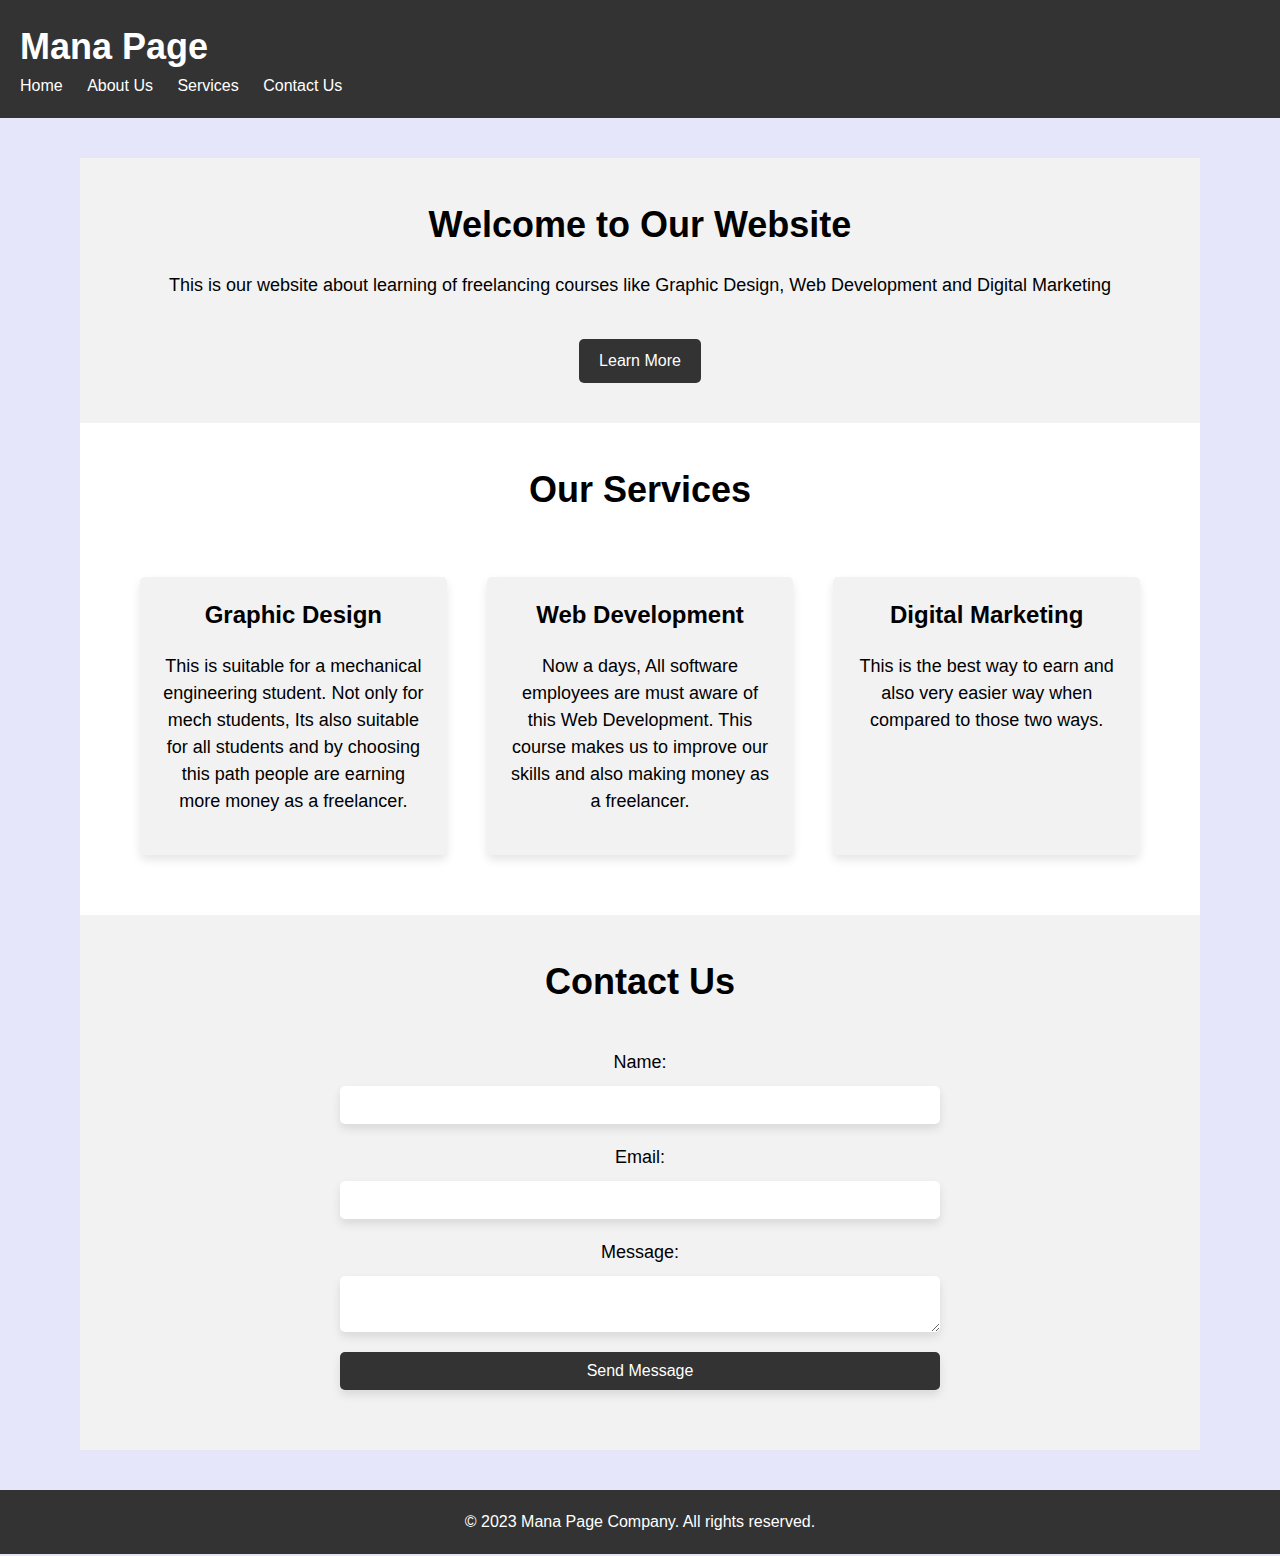
<file: index.html>
<!DOCTYPE html>
<html lang="en">
<head>
 <meta charset="UTF-8">
 <meta name="viewport" content="width=device-width, initial-scale=1.0">
 <title>Mana Page</title>
 <link rel="stylesheet" href="style.css">
</head>
<body>
 <header>
  <h1>Mana Page</h1>
  <nav>
   <ul>
    <li><a href="#">Home</a></li>
    <li><a href="aboutus.html">About Us</a></li>
    <li><a href="services.html">Services</a></li>
    <li><a href="contact.html">Contact Us</a></li>
   </ul>
  </nav>
 </header>
 <main>
  <section class="hero">
   <h2>Welcome to Our Website</h2>
   <p>This is our website about learning of freelancing courses like Graphic Design, Web Development and Digital Marketing</p>
   <a href="#" class="cta-button">Learn More</a>
  </section>
  <section class="features">
   <h2>Our Services</h2>
   <div class="feature-container">
    <div class="feature">
     <i class="fas fa-pencil-ruler"></i>
     <h3>Graphic Design</h3>
     <p>This is suitable for a mechanical engineering student. Not only for mech students, Its also suitable for all students and by choosing this path people are earning more money as a freelancer.</p>
    </div>
    <div class="feature">
     <i class="fas fa-code"></i>
     <h3>Web Development</h3>
     <p>Now a days, All software employees are must aware of this Web Development. This course makes us to improve our skills and also making money as a freelancer.</p>
    </div>
    <div class="feature">
     <i class="fas fa-chart-bar"></i>
     <h3>Digital Marketing</h3>
     <p>This is the best way to earn and also very easier way when compared to those two ways.</p>
    </div>
   </div>
  </section>
  <section class="contact">
   <h2>Contact Us</h2>
   <form>
    <label for="name">Name:</label>
    <input type="text" id="name" name="name" required>
    <label for="email">Email:</label>
    <input type="email" id="email" name="email" required>
    <label for="message">Message:</label>
    <textarea id="message" name="message" required></textarea>
    <input type="submit" value="Send Message">
   </form>
  </section>
 </main>
 <footer>
  <p>&copy; 2023 Mana Page Company. All rights reserved.</p>
 </footer>
</body>
</html>
</file>
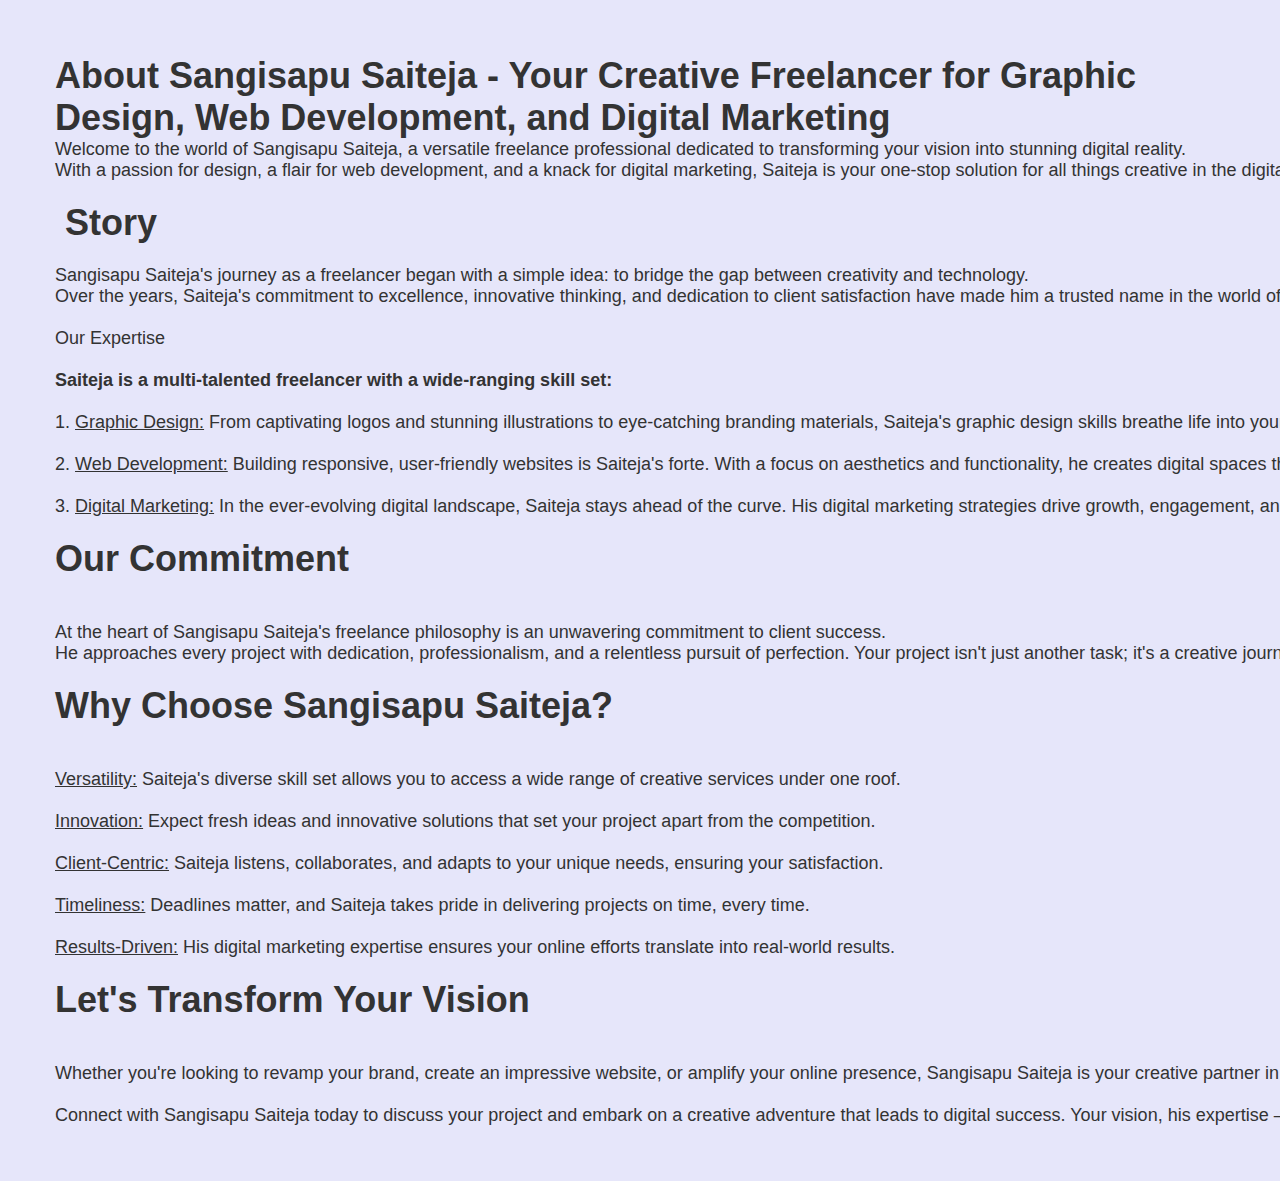
<file: aboutus.html>
<!DOCTYPE html>
<html lang="en">
<head>
    <meta charset="UTF-8">
    <meta name="viewport" content="width=device-width, initial-scale=1.0">
    <title>Styled Text</title>
    <style>
        /* CSS for styling text */
        body {
            background-color: lavender;
            font-family: Arial, sans-serif;
            margin: 25px;
            padding: 30px;
            text-align: left;
        }
        
        h1 {
            color: #333;
            
            text-align: left;
            font-size: 36px;
            margin: 0;
        }
        pre{
            color: #333;
            font-family: Arial, sans-serif;
            text-align: left;
            font-size: 18px;
            margin: 0;
        }
        
        p {
            color: #666;
            font-size: 36px;
            line-height: 1.5;
            text-align: left;
        }
    </style>
</head>
<body>
    <h1>About Sangisapu Saiteja - Your Creative Freelancer for Graphic Design, Web Development, and Digital Marketing</h1>
    <pre  >
Welcome to the world of Sangisapu Saiteja, a versatile freelance professional dedicated to transforming your vision into stunning digital reality. 
With a passion for design, a flair for web development, and a knack for digital marketing, Saiteja is your one-stop solution for all things creative in the digital realm.

<h1> Story</h1>
Sangisapu Saiteja's journey as a freelancer began with a simple idea: to bridge the gap between creativity and technology. 
Over the years, Saiteja's commitment to excellence, innovative thinking, and dedication to client satisfaction have made him a trusted name in the world of graphic design, web development, and digital marketing.

<h>Our Expertise</h>

<b>Saiteja is a multi-talented freelancer with a wide-ranging skill set:</b>

1. <u>Graphic Design:</u> From captivating logos and stunning illustrations to eye-catching branding materials, Saiteja's graphic design skills breathe life into your ideas.

2. <u>Web Development:</u> Building responsive, user-friendly websites is Saiteja's forte. With a focus on aesthetics and functionality, he creates digital spaces that leave a lasting impression.

3. <u>Digital Marketing:</u> In the ever-evolving digital landscape, Saiteja stays ahead of the curve. His digital marketing strategies drive growth, engagement, and results for your online presence.

<h1>Our Commitment</h1>

At the heart of Sangisapu Saiteja's freelance philosophy is an unwavering commitment to client success.
He approaches every project with dedication, professionalism, and a relentless pursuit of perfection. Your project isn't just another task; it's a creative journey that Saiteja embarks on with you.

<h1>Why Choose Sangisapu Saiteja?</h1>

<u>Versatility:</u> Saiteja's diverse skill set allows you to access a wide range of creative services under one roof.

<u>Innovation:</u> Expect fresh ideas and innovative solutions that set your project apart from the competition.

<u>Client-Centric:</u> Saiteja listens, collaborates, and adapts to your unique needs, ensuring your satisfaction.

<u>Timeliness:</u> Deadlines matter, and Saiteja takes pride in delivering projects on time, every time.

<u>Results-Driven:</u> His digital marketing expertise ensures your online efforts translate into real-world results.

<h1>Let's Transform Your Vision</h1>

Whether you're looking to revamp your brand, create an impressive website, or amplify your online presence, Sangisapu Saiteja is your creative partner in this digital journey. Together, let's turn your ideas into digital masterpieces that leave a mark.

Connect with Sangisapu Saiteja today to discuss your project and embark on a creative adventure that leads to digital success. Your vision, his expertise – let's make it happen.</pre>
</body>
</html>
</file>
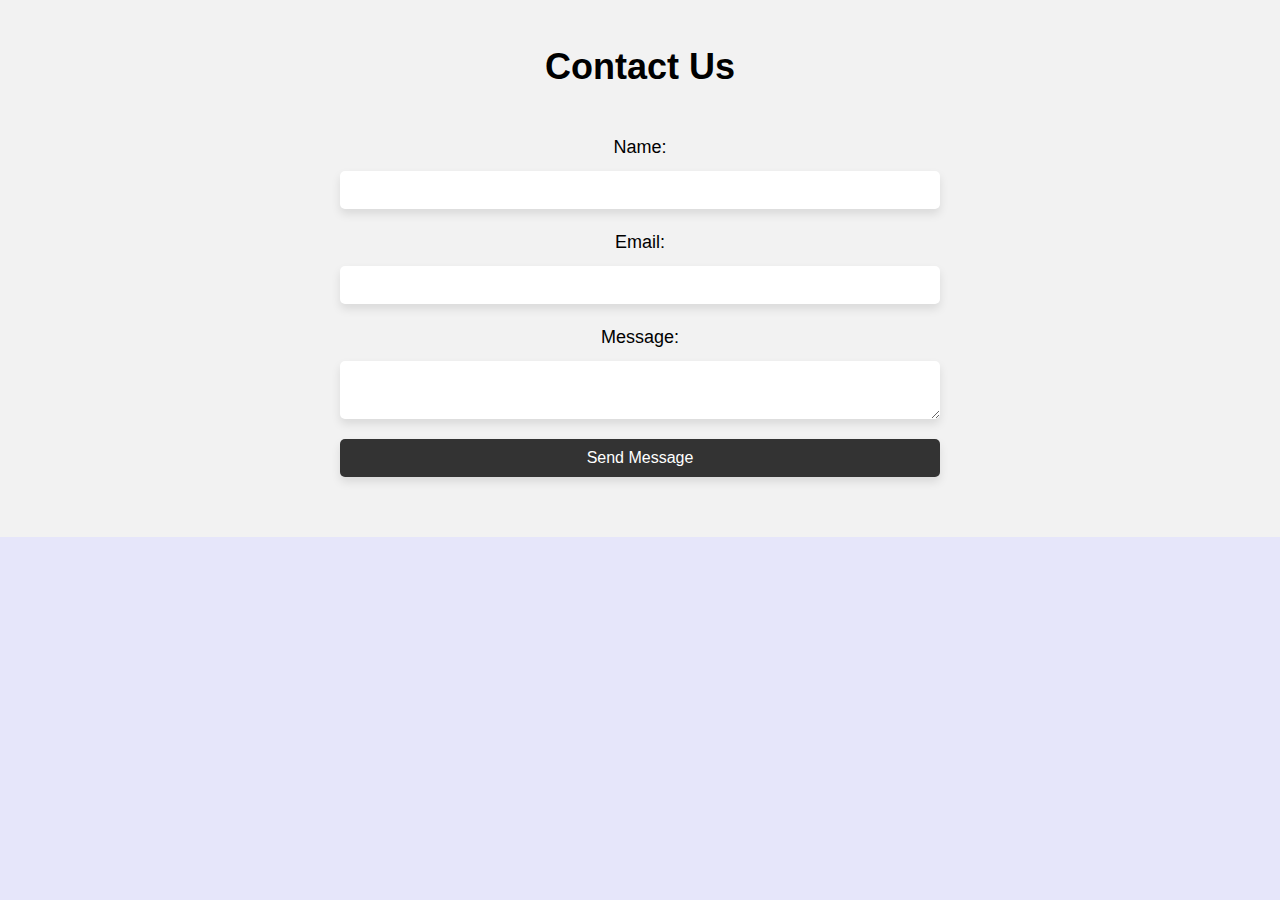
<file: contact.html>
<!DOCTYPE html>
<html lang="en">
<head>
    <meta charset="UTF-8">
 <meta name="viewport" content="width=device-width, initial-scale=1.0">
 <title>Mana Page</title>
 <link rel="stylesheet" href="style.css">
</head>
<body>
    <section class="contact">
        <h2>Contact Us</h2>
        <form>
         <label for="name">Name:</label>
         <input type="text" id="name" name="name" required>
         <label for="email">Email:</label>
         <input type="email" id="email" name="email" required>
         <label for="message">Message:</label>
         <textarea id="message" name="message" required></textarea>
         <input type="submit" value="Send Message">
        </form>
       </section>
</body>
</html>
</file>
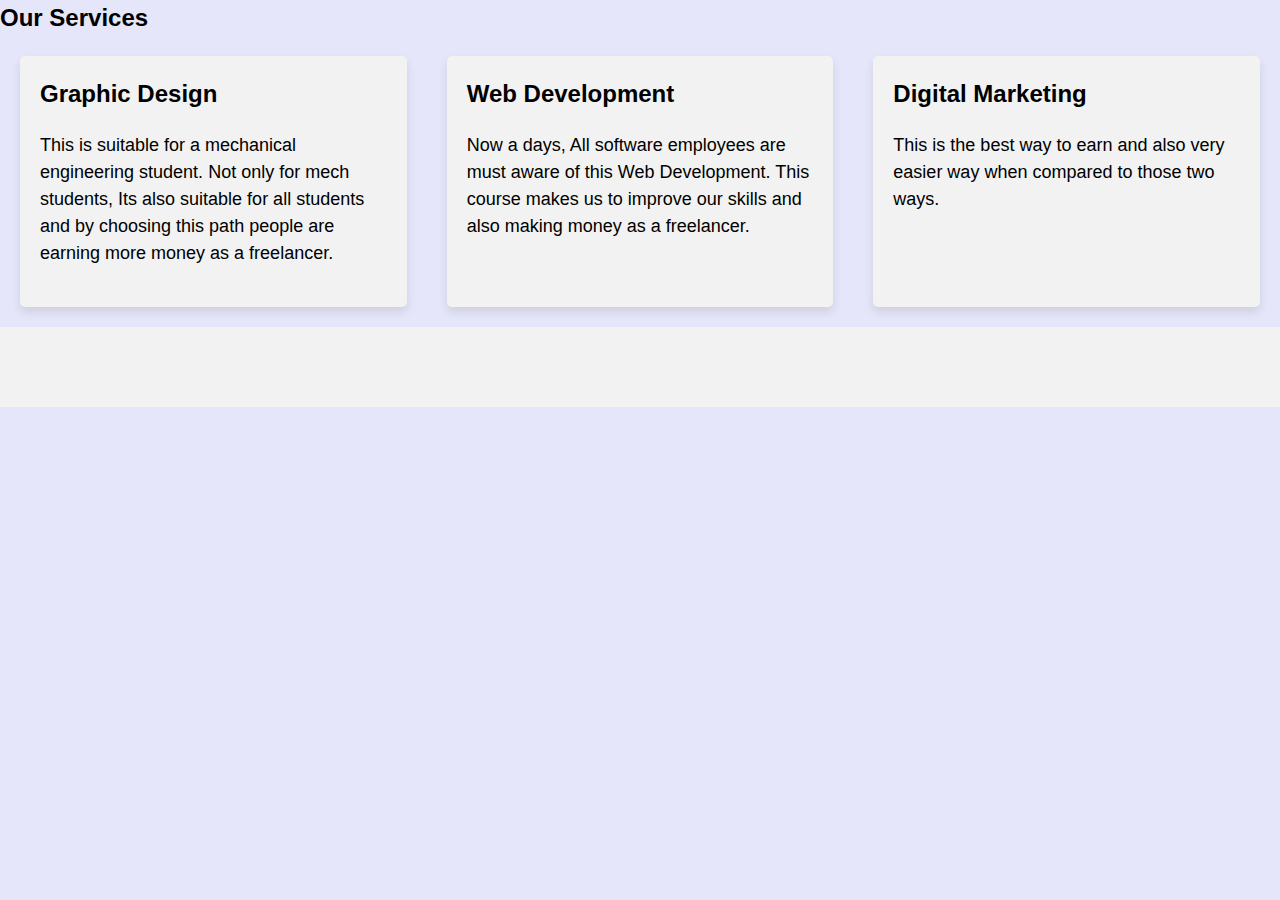
<file: services.html>
<!DOCTYPE html>
<html lang="en">
<head>
    <meta charset="UTF-8">
 <meta name="viewport" content="width=device-width, initial-scale=1.0">
 <title>Mana Page</title>
 <link rel="stylesheet" href="style.css">
</head>
<body>
    <h2>Our Services</h2>
   <div class="feature-container">
    <div class="feature">
     <i class="fas fa-pencil-ruler"></i>
     <h3>Graphic Design</h3>
     <p>This is suitable for a mechanical engineering student. Not only for mech students, Its also suitable for all students and by choosing this path people are earning more money as a freelancer.</p>
    </div>
    <div class="feature">
     <i class="fas fa-code"></i>
     <h3>Web Development</h3>
     <p>Now a days, All software employees are must aware of this Web Development. This course makes us to improve our skills and also making money as a freelancer.</p>
    </div>
    <div class="feature">
     <i class="fas fa-chart-bar"></i>
     <h3>Digital Marketing</h3>
     <p>This is the best way to earn and also very easier way when compared to those two ways.</p>
    </div>
   </div>
  </section>
  <section class="contact">
</body>
</html>
</file>
<file: style.css>
*{
    box-sizing: border-box;
    margin: 0;
    padding: 0;
   }
   
   body {
    background-color: lavender;
    font-family: Arial, sans-serif;
    font-size: 16px;
    line-height: 1.5;
   }
   
   header {
    background-color: #333;
    color: #fff;
    padding: 20px;
   }
   
   header h1 {
    font-size: 36px;
    margin: 0;
   }
   
   nav ul {
    list-style: none;
    margin: 0;
    padding: 0;
   }
   
   nav ul li {
    display: inline-block;
    margin-right: 20px;
   }
   
   nav ul li a {
    color: #fff;
    text-decoration: none;
   }
   
   main {
    max-width: 1200px;
    margin: 0 auto;
    padding: 40px;
   }
   
   .hero {
    background-color: #f2f2f2;
    padding: 40px;
    text-align: center;
   }
   
   .hero h2 {
    font-size: 36px;
    margin-bottom: 20px;
   }
   
   .hero p {
    font-size: 18px;
    margin-bottom: 40px;
   }
   
   .cta-button {
    background-color: #333;
    color: #fff;
    display: inline-block;
    padding: 10px 20px;
    border-radius: 5px;
    text-decoration: none;
    transition: background-color 0.3s ease;
   }
   
   .cta-button:hover {
    background-color: #555;
   }
   
   .features {
    background-color: #fff;
    padding: 40px;
    text-align: center;
   }
   
   .features h2 {
    font-size: 36px;
    margin-bottom: 40px;
   }
   
   .feature-container {
    display: flex;
    justify-content: center;
    flex-wrap: wrap;
   }
   
   .feature {
    flex: 1;
    max-width: 400px;
    margin: 20px;
    padding: 20px;
    background-color: #f2f2f2;
    border-radius: 5px;
    box-shadow: 0px 5px 10px rgba(0, 0, 0, 0.1);
   }
   
   .feature i {
    font-size: 48px;
    color: #333;
    margin-bottom: 20px;
   }
   
   .feature h3 {
    font-size: 24px;
    margin-bottom: 20px;
   }
   
   .feature p {
    font-size: 18px;
    margin-bottom: 20px;
   }
   
   .contact {
    background-color: #f2f2f2;
    padding: 40px;
    text-align: center;
   }
   
   .contact h2 {
    font-size: 36px;
    margin-bottom: 40px;
   }
   
   .contact form {
    display: flex;
    flex-direction: column;
    max-width: 600px;
    margin: 0 auto;
   }
   
   .contact label {
    font-size: 18px;
    margin-bottom: 10px;
   }
   
   .contact input,
   .contact textarea {
    font-size: 16px;
    padding: 10px;
    margin-bottom: 20px;
    border-radius: 5px;
    border: none;
    background-color: #fff;
    box-shadow: 0px 5px 10px rgba(0, 0, 0, 0.1);
   }
   
   .contact input[type="submit"] {
    background-color: #333;
    color: #fff;
    padding: 10px 20px;
    border-radius: 5px;
    text-decoration: none;
    transition: background-color 0.3s ease;
    cursor: pointer;
   }
   
   .contact input[type="submit"]:hover {
    background-color: #555;
   }
   
   footer {
    background-color: #333;
    color: #fff;
    padding: 20px;
    text-align: center;
   }
</file>
